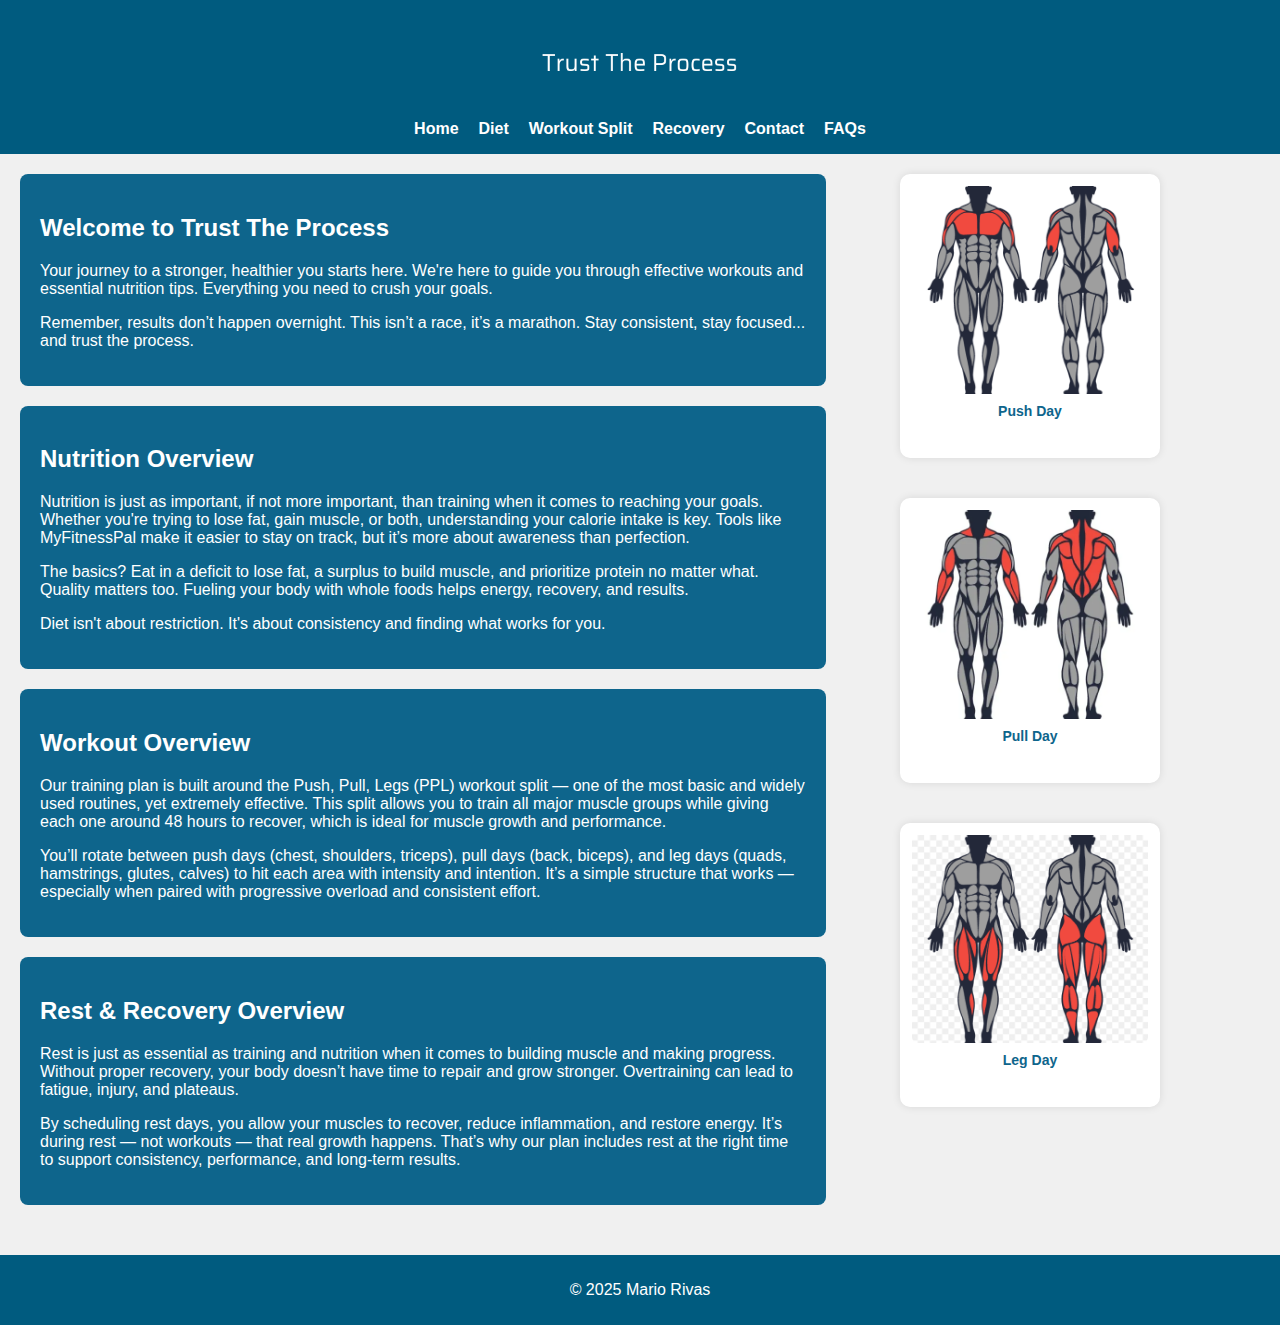
<file: index.html>
<!DOCTYPE html>
<html lang="en">
<head>
  <meta charset="UTF-8">
  <title>My Web Project</title>
  <link rel="stylesheet" href="styles.css">
</head>
<body>
  <header>
    <img src="flamingtext_com-21767991292.png" alt="Site Title" class="site-logo">

    <nav>
      <a href="index.html">Home</a>
      <a href="#">Diet</a>
      <a href="#">Workout Split</a>
      <a href="#">Recovery</a>
      <a href="contact.html">Contact</a>
      <a href="#">FAQs</a>
    </nav>
  </header>

<main class="layout">
  <section class="content-area">
    <div class="info-box">
      <h2>Welcome to Trust The Process</h2>
      <p>Your journey to a stronger, healthier you starts here. We're here to guide you through effective workouts and essential nutrition tips. Everything you need to crush your goals.</p>
      <p>Remember, results don’t happen overnight. This isn’t a race, it’s a marathon. Stay consistent, stay focused... and trust the process.</p>
    </div>

    <div class="info-box"> 
      <h2>Nutrition Overview</h2>
      <p>Nutrition is just as important, if not more important, than training when it comes to reaching your goals. Whether you're trying to lose fat, gain muscle, or both, understanding your calorie intake is key. Tools like MyFitnessPal make it easier to stay on track, but it’s more about awareness than perfection.</p>
      <p>The basics? Eat in a deficit to lose fat, a surplus to build muscle, and prioritize protein no matter what. Quality matters too. Fueling your body with whole foods helps energy, recovery, and results.</p>
      <p>Diet isn't about restriction. It's about consistency and finding what works for you.</p>
    </div>

    <div class="info-box">
      <h2>Workout Overview</h2>
      <p>Our training plan is built around the Push, Pull, Legs (PPL) workout split — one of the most basic and widely used routines, yet extremely effective. This split allows you to train all major muscle groups while giving each one around 48 hours to recover, which is ideal for muscle growth and performance.</p>
      <p>You’ll rotate between push days (chest, shoulders, triceps), pull days (back, biceps), and leg days (quads, hamstrings, glutes, calves) to hit each area with intensity and intention. It’s a simple structure that works — especially when paired with progressive overload and consistent effort.</p>
    </div>

    <div class="info-box">
  <h2>Rest & Recovery Overview</h2>
  <p>Rest is just as essential as training and nutrition when it comes to building muscle and making progress. Without proper recovery, your body doesn’t have time to repair and grow stronger. Overtraining can lead to fatigue, injury, and plateaus.</p>
  <p>By scheduling rest days, you allow your muscles to recover, reduce inflammation, and restore energy. It’s during rest — not workouts — that real growth happens. That’s why our plan includes rest at the right time to support consistency, performance, and long-term results.</p>
</div>

  </section>

<aside class="image-column">
  <a href="#" class="gallery-item">
    <img src="Push.png" alt="Push Day">
    <p>Push Day</p>
  </a>
  <a href="#" class="gallery-item">
    <img src="pull.png" alt="Pull Day">
    <p>Pull Day</p>
  </a>
  <a href="#" class="gallery-item">
    <img src="legs.png" alt="Leg Day">
    <p>Leg Day</p>
  </a>
</aside>


</main>



  <footer>
    <p>&copy; 2025 Mario Rivas</p>
  </footer>
</body>
</html>
</file>
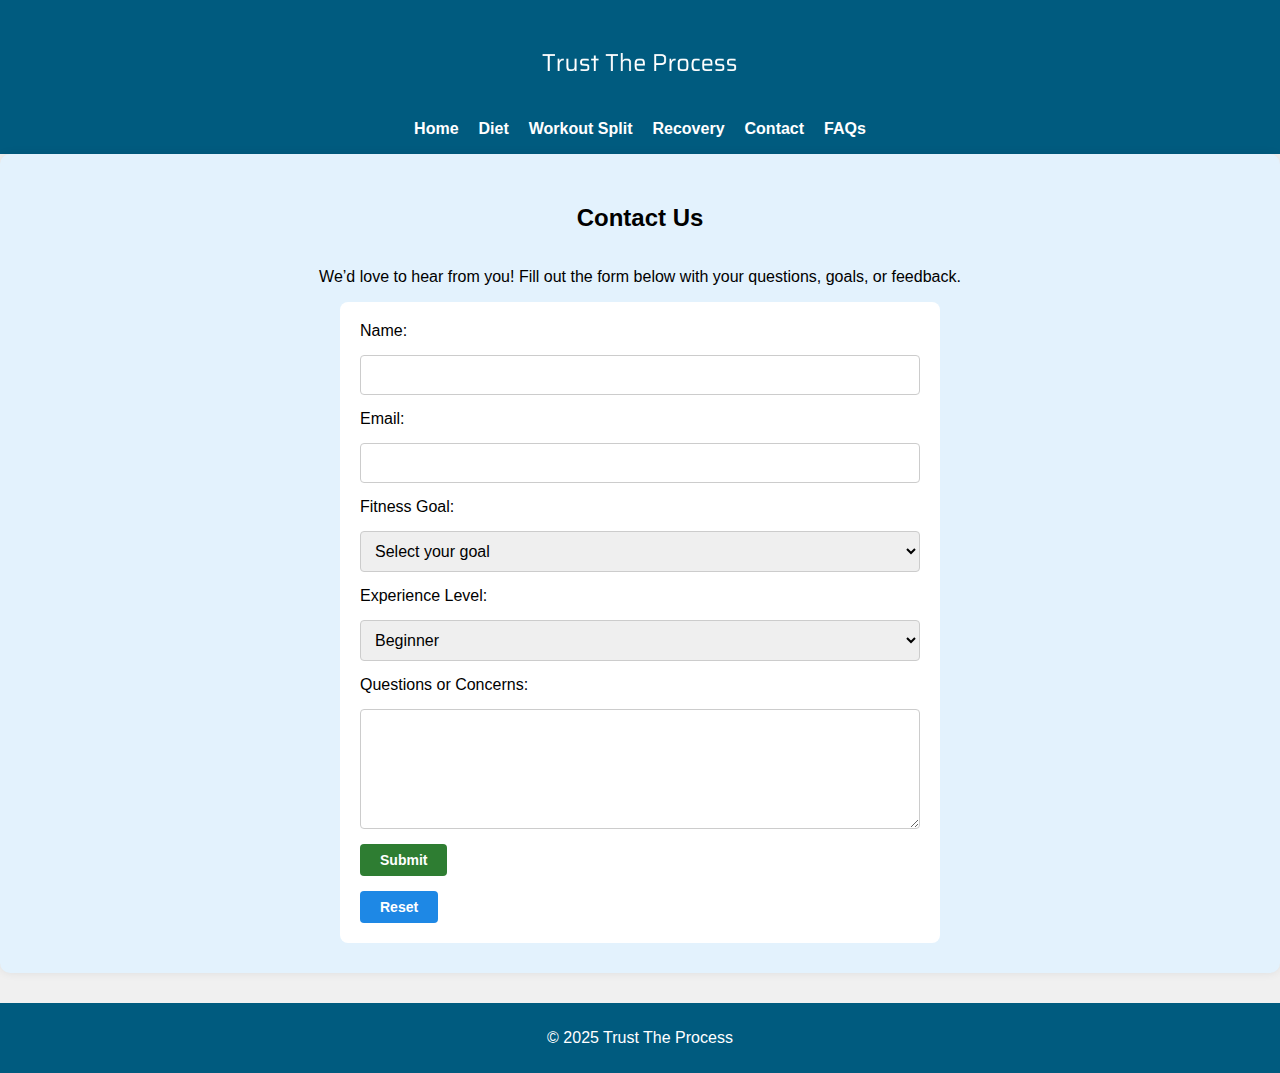
<file: contact.html>
<!DOCTYPE html>
<html lang="en">
<head>
  <meta charset="UTF-8">
  <title>Contact</title>
  <link rel="stylesheet" href="styles.css">
</head>
<body>
  <header>
    <img src="flamingtext_com-21767991292.png" alt="Site Logo" class="site-logo">
    <nav>
      <a href="index.html">Home</a>
      <a href="#">Diet</a>
      <a href="workout.html">Workout Split</a>
      <a href="#">Recovery</a>
      <a href="contact.html">Contact</a>
      <a href="FAQs.html">FAQs</a>
    </nav>
  </header>

  <main class="form-container">
    <h2>Contact Us</h2>
    <p>We’d love to hear from you! Fill out the form below with your questions, goals, or feedback.</p>

    <form>
      <label for="name">Name:</label>
      <input type="text" id="name" name="name" required>

      <label for="email">Email:</label>
      <input type="email" id="email" name="email" required>

      <label for="goal">Fitness Goal:</label>
      <select id="goal" name="goal">
        <option value="">Select your goal</option>
        <option value="body-recomposition">Body Recomposition</option>
        <option value="lose-weight">Lose Weight</option>
        <option value="gain-weight">Gain Weight</option>
        <option value="build-muscle">Build Muscle</option>
        <option value="endurance">Improve Endurance</option>
        <option value="general-fitness">General Fitness</option>
      </select>

      <label for="experience">Experience Level:</label>
      <select id="experience" name="experience">
        <option>Beginner</option>
        <option>Intermediate</option>
        <option>Advanced</option>
      </select>

      <label for="message">Questions or Concerns:</label>
      <textarea id="message" name="message" rows="4"></textarea>

      <button type="submit">Submit</button>
      <button type="reset">Reset</button>
    </form>
  </main>

  <footer>
    <p>&copy; 2025 Trust The Process</p>
  </footer>
</body>
</html>
</file>
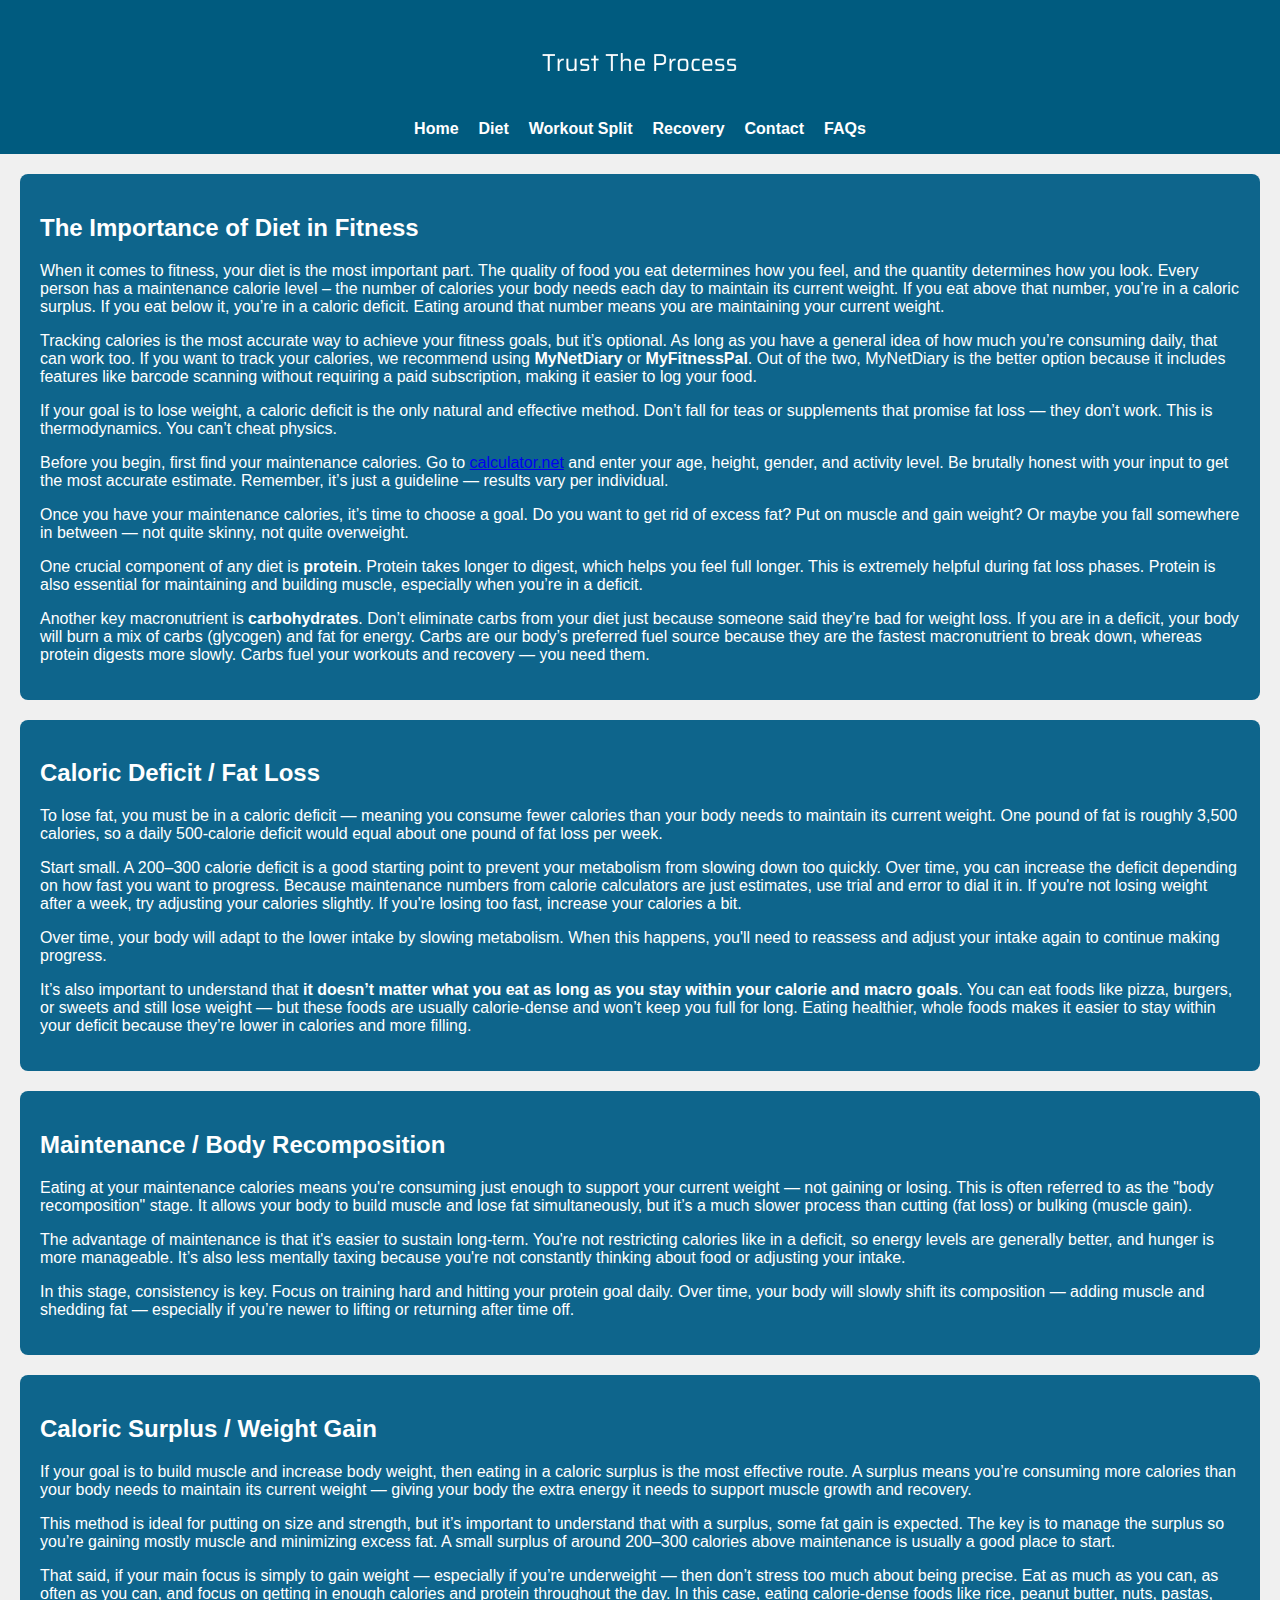
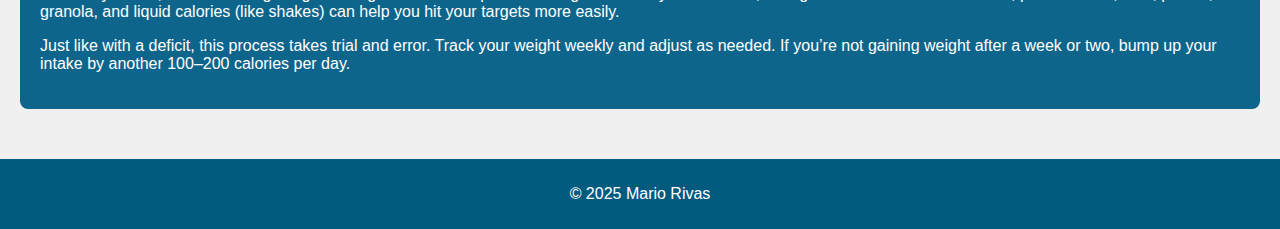
<file: diet.html>
<!DOCTYPE html>
<html lang="en">
<head>
  <meta charset="UTF-8">
  <title>Diet Guide – Trust The Process</title>
  <link rel="stylesheet" href="styles.css">
</head>
<body>
  <header>
    <img src="flamingtext_com-21767991292.png" alt="Trust The Process Logo" class="site-logo">
    <nav>
      <a href="index.html">Home</a>
      <a href="diet.html">Diet</a>
      <a href="workout.html">Workout Split</a>
      <a href="recovery.html">Recovery</a>
      <a href="contact.html">Contact</a>
      <a href="FAQs.html">FAQs</a>
    </nav>
  </header>

  <main class="layout">
  <section class="content-area full-width">
    <div class="info-box">
      <h2>The Importance of Diet in Fitness</h2>
      <p>When it comes to fitness, your diet is the most important part. The quality of food you eat determines how you feel, and the quantity determines how you look. Every person has a maintenance calorie level – the number of calories your body needs each day to maintain its current weight. If you eat above that number, you’re in a caloric surplus. If you eat below it, you’re in a caloric deficit. Eating around that number means you are maintaining your current weight.</p>

      <p>Tracking calories is the most accurate way to achieve your fitness goals, but it’s optional. As long as you have a general idea of how much you’re consuming daily, that can work too. If you want to track your calories, we recommend using <strong>MyNetDiary</strong> or <strong>MyFitnessPal</strong>. Out of the two, MyNetDiary is the better option because it includes features like barcode scanning without requiring a paid subscription, making it easier to log your food.</p>

      <p>If your goal is to lose weight, a caloric deficit is the only natural and effective method. Don’t fall for teas or supplements that promise fat loss — they don’t work. This is thermodynamics. You can’t cheat physics.</p>

      <p>Before you begin, first find your maintenance calories. Go to <a href="https://www.calculator.net/calorie-calculator.html" target="_blank">calculator.net</a> and enter your age, height, gender, and activity level. Be brutally honest with your input to get the most accurate estimate. Remember, it’s just a guideline — results vary per individual.</p>

      <p>Once you have your maintenance calories, it’s time to choose a goal. Do you want to get rid of excess fat? Put on muscle and gain weight? Or maybe you fall somewhere in between — not quite skinny, not quite overweight.</p>

      <p>One crucial component of any diet is <strong>protein</strong>. Protein takes longer to digest, which helps you feel full longer. This is extremely helpful during fat loss phases. Protein is also essential for maintaining and building muscle, especially when you’re in a deficit.</p>

      <p>Another key macronutrient is <strong>carbohydrates</strong>. Don’t eliminate carbs from your diet just because someone said they’re bad for weight loss. If you are in a deficit, your body will burn a mix of carbs (glycogen) and fat for energy. Carbs are our body’s preferred fuel source because they are the fastest macronutrient to break down, whereas protein digests more slowly. Carbs fuel your workouts and recovery — you need them.</p>
    </div>

    <div class="info-box">
      <h2>Caloric Deficit / Fat Loss</h2>
      <p>To lose fat, you must be in a caloric deficit — meaning you consume fewer calories than your body needs to maintain its current weight. One pound of fat is roughly 3,500 calories, so a daily 500-calorie deficit would equal about one pound of fat loss per week.</p>
      <p>Start small. A 200–300 calorie deficit is a good starting point to prevent your metabolism from slowing down too quickly. Over time, you can increase the deficit depending on how fast you want to progress. Because maintenance numbers from calorie calculators are just estimates, use trial and error to dial it in. If you're not losing weight after a week, try adjusting your calories slightly. If you're losing too fast, increase your calories a bit.</p>
      <p>Over time, your body will adapt to the lower intake by slowing metabolism. When this happens, you'll need to reassess and adjust your intake again to continue making progress.</p>
      <p>It’s also important to understand that <strong>it doesn’t matter what you eat as long as you stay within your calorie and macro goals</strong>. You can eat foods like pizza, burgers, or sweets and still lose weight — but these foods are usually calorie-dense and won’t keep you full for long. Eating healthier, whole foods makes it easier to stay within your deficit because they’re lower in calories and more filling.</p>
    </div>

    <div class="info-box">
      <h2>Maintenance / Body Recomposition</h2>
      <p>Eating at your maintenance calories means you're consuming just enough to support your current weight — not gaining or losing. This is often referred to as the "body recomposition" stage. It allows your body to build muscle and lose fat simultaneously, but it’s a much slower process than cutting (fat loss) or bulking (muscle gain).</p>
      <p>The advantage of maintenance is that it's easier to sustain long-term. You're not restricting calories like in a deficit, so energy levels are generally better, and hunger is more manageable. It’s also less mentally taxing because you're not constantly thinking about food or adjusting your intake.</p>
      <p>In this stage, consistency is key. Focus on training hard and hitting your protein goal daily. Over time, your body will slowly shift its composition — adding muscle and shedding fat — especially if you’re newer to lifting or returning after time off.</p>
    </div>

    <div class="info-box">
      <h2>Caloric Surplus / Weight Gain</h2>
      <p>If your goal is to build muscle and increase body weight, then eating in a caloric surplus is the most effective route. A surplus means you’re consuming more calories than your body needs to maintain its current weight — giving your body the extra energy it needs to support muscle growth and recovery.</p>
      <p>This method is ideal for putting on size and strength, but it’s important to understand that with a surplus, some fat gain is expected. The key is to manage the surplus so you’re gaining mostly muscle and minimizing excess fat. A small surplus of around 200–300 calories above maintenance is usually a good place to start.</p>
      <p>That said, if your main focus is simply to gain weight — especially if you’re underweight — then don’t stress too much about being precise. Eat as much as you can, as often as you can, and focus on getting in enough calories and protein throughout the day. In this case, eating calorie-dense foods like rice, peanut butter, nuts, pastas, granola, and liquid calories (like shakes) can help you hit your targets more easily.</p>
      <p>Just like with a deficit, this process takes trial and error. Track your weight weekly and adjust as needed. If you’re not gaining weight after a week or two, bump up your intake by another 100–200 calories per day.</p>
    </div>
  </section>
</main>


  <footer>
    <p>&copy; 2025 Mario Rivas</p>
  </footer>
</body>
</html>
</file>
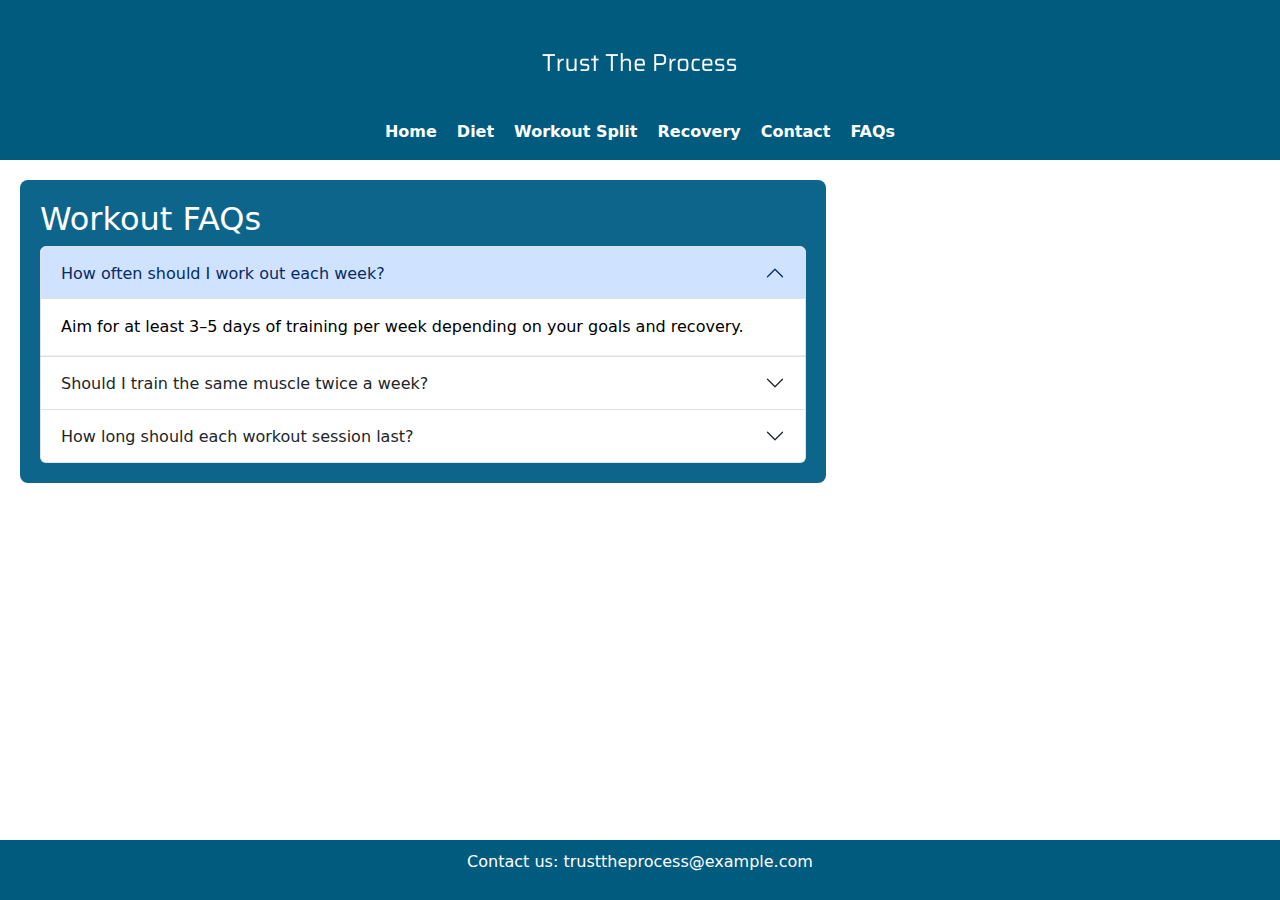
<file: FAQs.html>
<!DOCTYPE html>
<html lang="en">
<head>
  <meta charset="UTF-8" />
  <meta name="viewport" content="width=device-width, initial-scale=1.0" />
  <title>Workout FAQs – Trust The Process</title>
  <link rel="stylesheet" href="styles.css" />
  <link href="https://cdn.jsdelivr.net/npm/bootstrap@5.1.3/dist/css/bootstrap.min.css" rel="stylesheet" />
</head>
<body>
  <header>
    <img src="flamingtext_com-21767991292.png" alt="Trust The Process Logo" class="site-logo" />

 

  <nav>
  <a href="index.html">Home</a>
  <a href="#">Diet</a>
  <a href="workout.html">Workout Split</a>
  <a href="#">Recovery</a>
  <a href="contact.html">Contact</a>
  <a href="FAQs.html">FAQs</a>
</nav>
 </header>

  <main class="layout">
  <section class="content-area">
    <div class="info-box">
      <h2>Workout FAQs</h2>
      <div class="accordion" id="faqAccordion">

        <div class="accordion-item">
          <h2 class="accordion-header" id="headingOne">
            <button class="accordion-button" type="button" data-bs-toggle="collapse" data-bs-target="#collapseOne">
              How often should I work out each week?
            </button>
          </h2>
          <div id="collapseOne" class="accordion-collapse collapse show">
            <div class="accordion-body">
              Aim for at least 3–5 days of training per week depending on your goals and recovery.
            </div>
          </div>
        </div>

        <div class="accordion-item">
          <h2 class="accordion-header" id="headingTwo">
            <button class="accordion-button collapsed" type="button" data-bs-toggle="collapse" data-bs-target="#collapseTwo">
              Should I train the same muscle twice a week?
            </button>
          </h2>
          <div id="collapseTwo" class="accordion-collapse collapse">
            <div class="accordion-body">
              Yes! Training a muscle group twice per week can be more effective for muscle growth.
            </div>
          </div>
        </div>

        <div class="accordion-item">
          <h2 class="accordion-header" id="headingThree">
            <button class="accordion-button collapsed" type="button" data-bs-toggle="collapse" data-bs-target="#collapseThree">
              How long should each workout session last?
            </button>
          </h2>
          <div id="collapseThree" class="accordion-collapse collapse">
            <div class="accordion-body">
              Most workout sessions should last 45–75 minutes depending on intensity and rest.
            </div>
          </div>
        </div>
      </div>
    </section>
  </main>

  <footer>
    <p>Contact us: trusttheprocess@example.com</p>
  </footer>

  <script src="https://cdn.jsdelivr.net/npm/bootstrap@5.1.3/dist/js/bootstrap.bundle.min.js"></script>
</body>
</html>
</file>
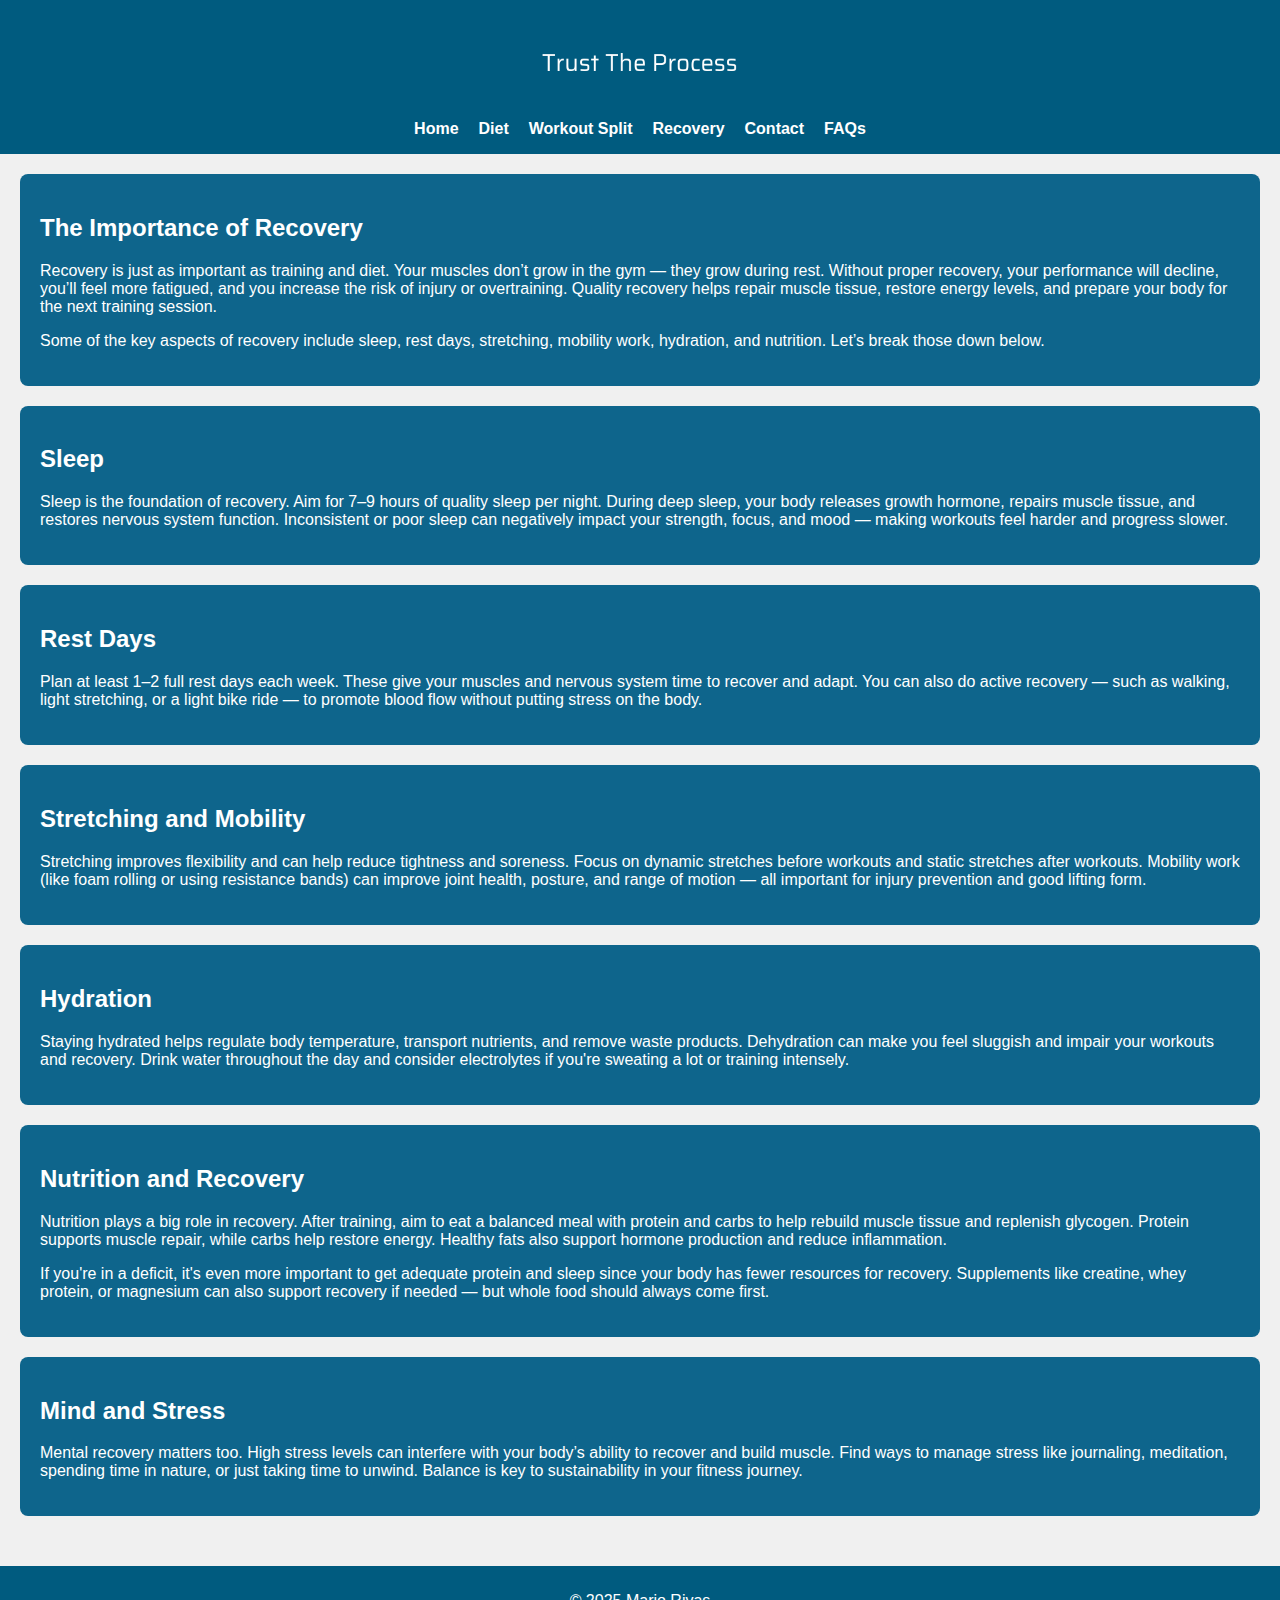
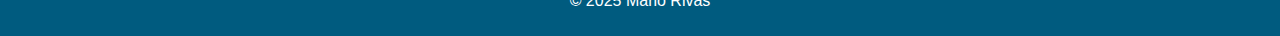
<file: recovery.html>
<!DOCTYPE html>
<html lang="en">
<head>
  <meta charset="UTF-8" />
  <meta name="viewport" content="width=device-width, initial-scale=1.0" />
  <title>Recovery – Trust The Process</title>
  <link rel="stylesheet" href="styles.css" />
</head>
<body>
  <header>
    <img src="flamingtext_com-21767991292.png" alt="Site Logo" class="site-logo">
    <nav>
      <a href="index.html">Home</a>
      <a href="diet.html">Diet</a>
      <a href="workout.html">Workout Split</a>
      <a href="recovery.html">Recovery</a>
      <a href="contact.html">Contact</a>
      <a href="FAQs.html">FAQs</a>
    </nav>
  </header>

  <main class="layout">
    <section class="content-area full-width">
      <div class="info-box">
        <h2>The Importance of Recovery</h2>
        <p>Recovery is just as important as training and diet. Your muscles don’t grow in the gym — they grow during rest. Without proper recovery, your performance will decline, you’ll feel more fatigued, and you increase the risk of injury or overtraining. Quality recovery helps repair muscle tissue, restore energy levels, and prepare your body for the next training session.</p>
        <p>Some of the key aspects of recovery include sleep, rest days, stretching, mobility work, hydration, and nutrition. Let’s break those down below.</p>
      </div>

      <div class="info-box">
        <h2>Sleep</h2>
        <p>Sleep is the foundation of recovery. Aim for 7–9 hours of quality sleep per night. During deep sleep, your body releases growth hormone, repairs muscle tissue, and restores nervous system function. Inconsistent or poor sleep can negatively impact your strength, focus, and mood — making workouts feel harder and progress slower.</p>
      </div>

      <div class="info-box">
        <h2>Rest Days</h2>
        <p>Plan at least 1–2 full rest days each week. These give your muscles and nervous system time to recover and adapt. You can also do active recovery — such as walking, light stretching, or a light bike ride — to promote blood flow without putting stress on the body.</p>
      </div>

      <div class="info-box">
        <h2>Stretching and Mobility</h2>
        <p>Stretching improves flexibility and can help reduce tightness and soreness. Focus on dynamic stretches before workouts and static stretches after workouts. Mobility work (like foam rolling or using resistance bands) can improve joint health, posture, and range of motion — all important for injury prevention and good lifting form.</p>
      </div>

      <div class="info-box">
        <h2>Hydration</h2>
        <p>Staying hydrated helps regulate body temperature, transport nutrients, and remove waste products. Dehydration can make you feel sluggish and impair your workouts and recovery. Drink water throughout the day and consider electrolytes if you're sweating a lot or training intensely.</p>
      </div>

      <div class="info-box">
        <h2>Nutrition and Recovery</h2>
        <p>Nutrition plays a big role in recovery. After training, aim to eat a balanced meal with protein and carbs to help rebuild muscle tissue and replenish glycogen. Protein supports muscle repair, while carbs help restore energy. Healthy fats also support hormone production and reduce inflammation.</p>
        <p>If you're in a deficit, it's even more important to get adequate protein and sleep since your body has fewer resources for recovery. Supplements like creatine, whey protein, or magnesium can also support recovery if needed — but whole food should always come first.</p>
      </div>

      <div class="info-box">
        <h2>Mind and Stress</h2>
        <p>Mental recovery matters too. High stress levels can interfere with your body’s ability to recover and build muscle. Find ways to manage stress like journaling, meditation, spending time in nature, or just taking time to unwind. Balance is key to sustainability in your fitness journey.</p>
      </div>

    </section>
  </main>

  <footer>
    <p>&copy; 2025 Mario Rivas</p>
  </footer>
</body>
</html>
</file>
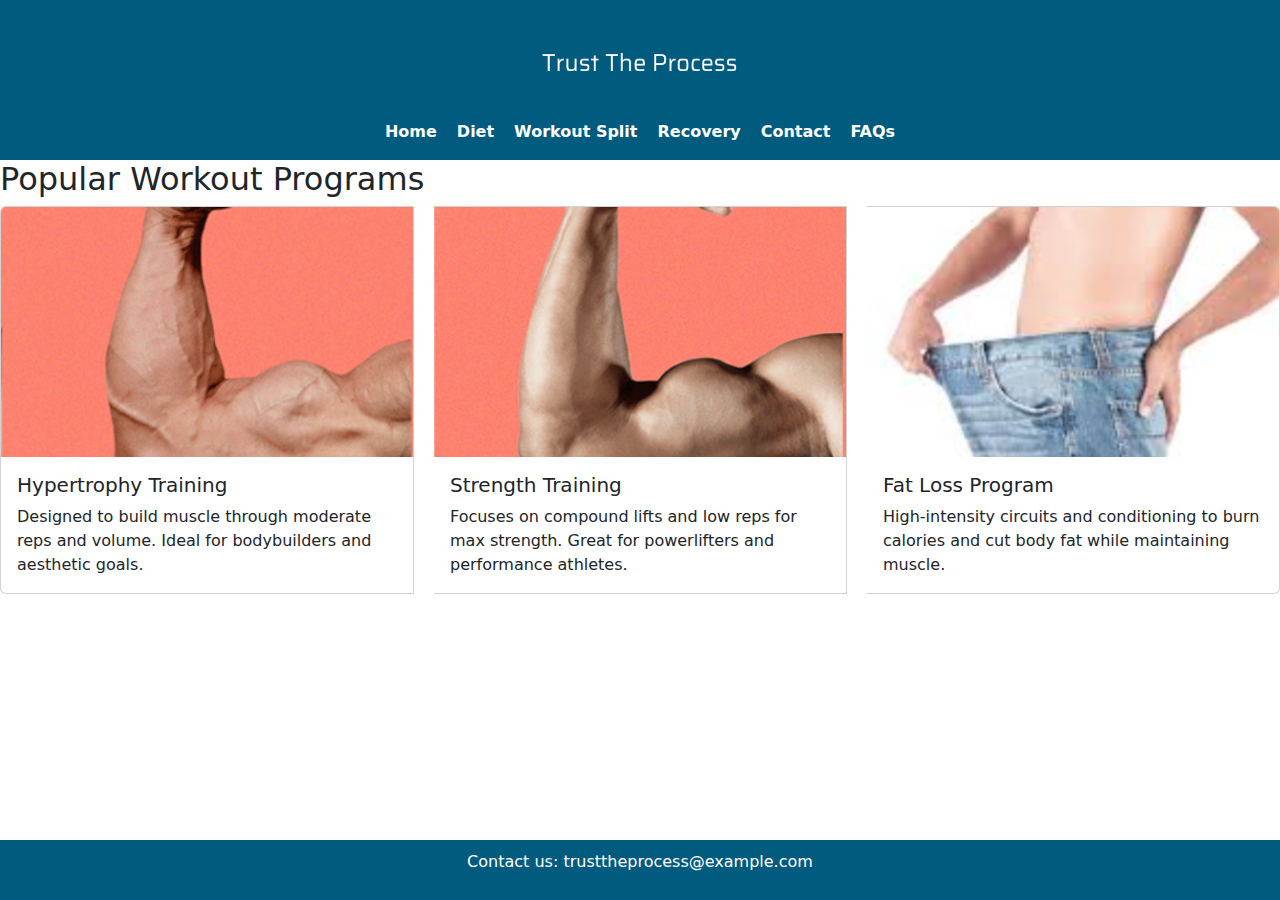
<file: workout.html>
<!DOCTYPE html>
<html lang="en">
<head>
  <meta charset="UTF-8">
  <title>Workout Programs – Card Group</title>
  <link rel="stylesheet" href="styles.css">
  <link href="https://cdn.jsdelivr.net/npm/bootstrap@5.1.3/dist/css/bootstrap.min.css" rel="stylesheet">
</head>
<body>
  <header>
    <img src="flamingtext_com-21767991292.png" alt="Site Logo" class="site-logo">
    <nav>
      <a href="index.html">Home</a>
      <a href="#">Diet</a>
      <a href="workout.html">Workout Split</a>
      <a href="#">Recovery</a>
      <a href="contact.html">Contact</a>
      <a href="FAQs.html">FAQs</a>
    </nav>
  </header>

  <main class="grid-container">
    <section>
      <h2>Popular Workout Programs</h2>
      <div class="card-group">
        <div class="card">
          <img src="hypertrophy.png" class="card-img-top" alt="Hypertrophy Training">
          <div class="card-body">
            <h5 class="card-title">Hypertrophy Training</h5>
            <p class="card-text">Designed to build muscle through moderate reps and volume. Ideal for bodybuilders and aesthetic goals.</p>
          </div>
        </div>
        <div class="card">
          <img src="strength.png" class="card-img-top" alt="Strength Training">
          <div class="card-body">
            <h5 class="card-title">Strength Training</h5>
            <p class="card-text">Focuses on compound lifts and low reps for max strength. Great for powerlifters and performance athletes.</p>
          </div>
        </div>
        <div class="card">
          <img src="fatloss.png" class="card-img-top" alt="Fat Loss Program">
          <div class="card-body">
            <h5 class="card-title">Fat Loss Program</h5>
            <p class="card-text">High-intensity circuits and conditioning to burn calories and cut body fat while maintaining muscle.</p>
          </div>
        </div>
      </div>
    </section>
  </main>

  <footer>
    <p>Contact us: trusttheprocess@example.com</p>
  </footer>

  <script src="https://cdn.jsdelivr.net/npm/bootstrap@5.1.3/dist/js/bootstrap.bundle.min.js"></script>
</body>
</html>
</file>
<file: styles.css>
body {
  margin: 0;
  font-family: Arial, sans-serif;
  background-color: #f0f0f0;
}

header {
  background: #005b7f;
  color: white;
  padding: 1rem;
  text-align: center;
}

nav {
  display: flex;
  justify-content: center;
  gap: 20px;
  margin-top: 10px;
}

nav a {
  color: white;
  text-decoration: none;
  font-weight: bold;
}

.layout {
  display: flex;
  justify-content: space-between;
  padding: 20px;
}

.content-area {
  width: 65%;
  display: flex;
  flex-direction: column;
  gap: 20px;
}

.info-box {
  background: #0e658c;
  color: white;
  padding: 20px;
  border-radius: 8px;
}

.image-column {
  display: flex;
  flex-direction: column;
  gap: 15px;
}

.img-box {
  width: 150px;
  height: 150px;
  background: lightgray;
  border: 1px solid #000;
  display: flex;
  align-items: center;
  justify-content: center;
  font-weight: bold;
}

footer {
  background: #005b7f;
  color: white;
  text-align: center;
  padding: 10px;
  margin-top: 30px;
}

.site-logo {
  width: 250px;  
  display: block;
  margin: 0 auto;
}



.form-container {
  background: #e3f2fd; 
  padding: 30px;
  border-radius: 10px;
  box-shadow: 0 0 10px rgba(0, 0, 0, 0.08);
  display: flex;
  flex-direction: column;
  align-items: center;   
  text-align: center;
}

form {
  background: white;
  padding: 20px;
  border-radius: 8px;
  display: flex;
  flex-direction: column;
  gap: 15px;
  width: 100%;
  max-width: 600px;      
  box-sizing: border-box;
  text-align: left;      
}


input,
select,
textarea {
  padding: 10px;
  border: 1px solid #ccc;
  border-radius: 4px;
  font-size: 16px;
  width: 100%;         
  box-sizing: border-box; 
}

textarea {
  height: 120px;
  resize: vertical;
}

button[type="submit"],
button[type="reset"] {
  background-color: #2e7d32;
  color: white;
  padding: 8px 20px;
  border: none;
  border-radius: 4px;
  font-weight: bold;
  font-size: 14px;
  cursor: pointer;
  width: fit-content;
}

button[type="reset"] {
  background-color: #1e88e5; 
  margin-left: 0px;
}



.image-column {
  display: flex;
  flex-direction: column;
  gap: 40px;
  width: 260px;          
  position: relative;
  right: 100px;
}



.gallery-item {
  text-decoration: none;
  background: white;
  border-radius: 10px;
  padding: 12px;
  box-shadow: 0 0 8px rgba(0, 0, 0, 0.1);
  text-align: center;
  transition: transform 0.2s ease;
}


.gallery-item:hover {
  transform: scale(1.03);
}

.gallery-item img {
  width: 100%;            
  height: auto;
  border-radius: 6px;
  margin-bottom: 5px;
}


.gallery-item p {
  font-weight: bold;
  color: #0e658c;
  margin: 0;
  font-size: 14px;
}




html, body {
  height: 100%;
  margin: 0;
  padding: 0;
}

body {
  display: flex;
  flex-direction: column;
  min-height: 100vh;
}

main {
  flex: 1;
}


.accordion-body {
  color: #000000; 
  background-color: #ffffff; 
  padding: 12px 16px;
  border-bottom: 1px solid #eee;
}

.gallery-item img {
  width: 100%;
  height: 80%; 
  object-fit: cover;
}

.caption {
  height: 20%;
  text-align: center;
  padding: 5px;
  font-weight: bold;
  background-color: #e8f5e9;
  color: #2e7d32;
  font-size: 1rem;
}

.card-group .card {
  height: 100%;
}

.card-group .card img {
  height: 250px;
  object-fit: cover;
}

.card-group .card {
  min-width: 0;
}

.card-group {
  gap: 20px; 
}



.layout.full-width {
  display: flex;
  justify-content: center;
}

.content-area.stretch {
  width: 90%;
  display: flex;
  flex-direction: column;
  gap: 20px;
}


.full-width {
  width: 100%;
}


nav a:hover {
  color: #00bfff;
}
</file>
